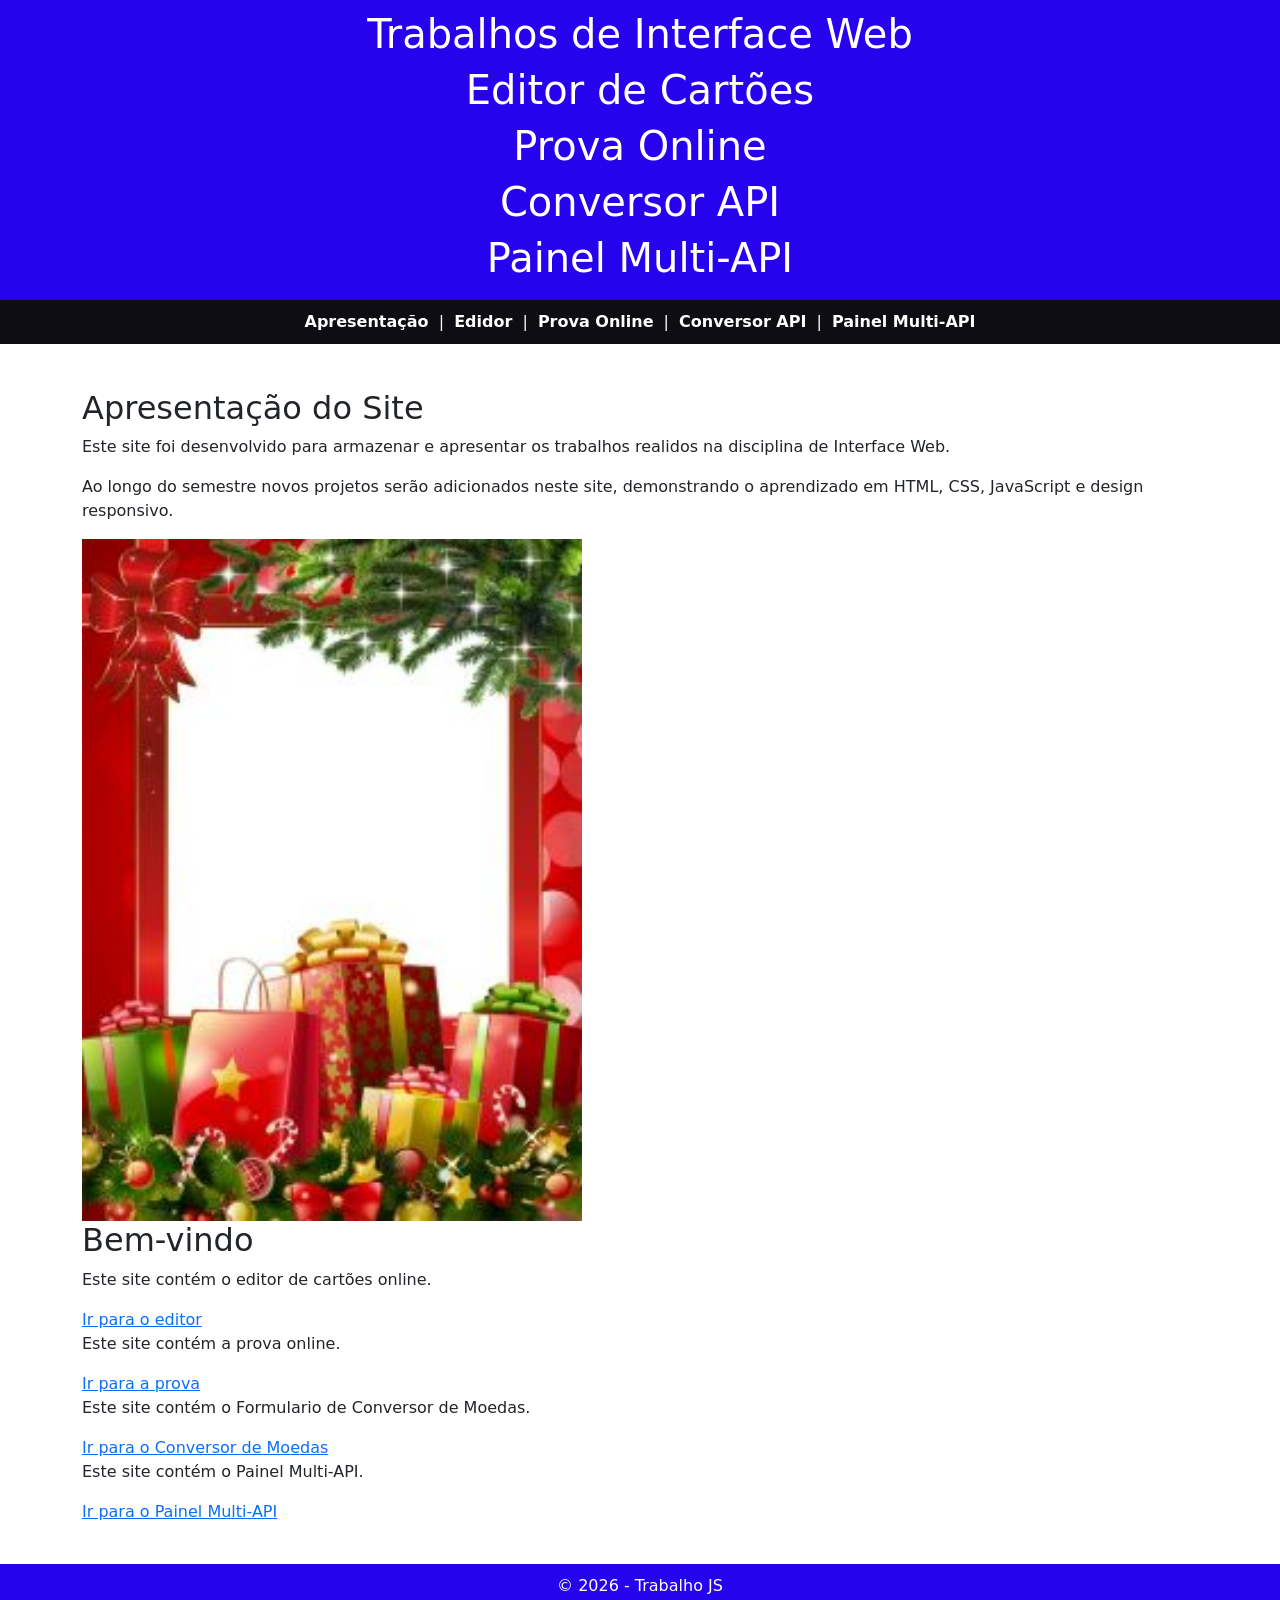
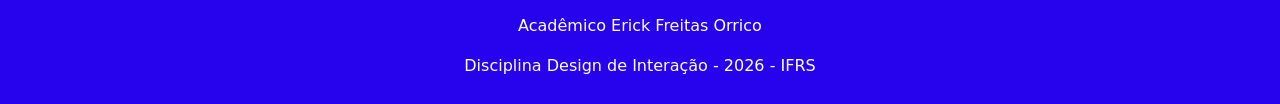
<file: Trabalho01DesignInterface3semestre/index.html>
<!DOCTYPE html>
<html lang="pt-br">
<head>
    <meta charset="UTF-8">
    <meta name="viewport" content="width=device-width, initial-scale=1.0">
    <title>Interface Web</title>

    <link rel="stylesheet" href="css/style.css">

    <link href="https://cdn.jsdelivr.net/npm/bootstrap@5.3.2/dist/css/bootstrap.min.css" rel="stylesheet">

     <script src="components/header.js" defer></script>
     <script src="components/nav.js" defer></script>
     <script src="components/footer.js" defer></script>

</head>

<body>


  
    

<my-header></my-header>


<my-nav></my-nav>

<main class="container mt-4">

     


     <h2>Apresentação do Site</h2>

<p>
Este site foi desenvolvido para armazenar e apresentar os trabalhos realidos na disciplina de Interface Web.
</p>

<p>
Ao longo do semestre novos projetos serão adicionados neste site,
demonstrando o aprendizado em HTML, CSS, JavaScript e design responsivo.
</p>

<img src="cartaoImagem/natal.jpg" class="img-fluid" width="500" height="350" alt="Catão de Natal">

     
     <h2>Bem-vindo</h2>
     <p>Este site contém o editor de cartões online.</p>
     <a href="editor.html">Ir para o editor</a>
     <p>Este site contém a prova online.</p>
     <a href="prova.html">Ir para a prova</a>
     <p>Este site contém o Formulario de Conversor de Moedas.</p>
     <a href="conversor.html">Ir para o Conversor de Moedas</a>
      <p>Este site contém o Painel Multi-API.</p>
     <a href="multiplas-apis.html">Ir para o Painel Multi-API</a>
</main>

 <my-footer></my-footer>
   
</body>
</html>
</file>
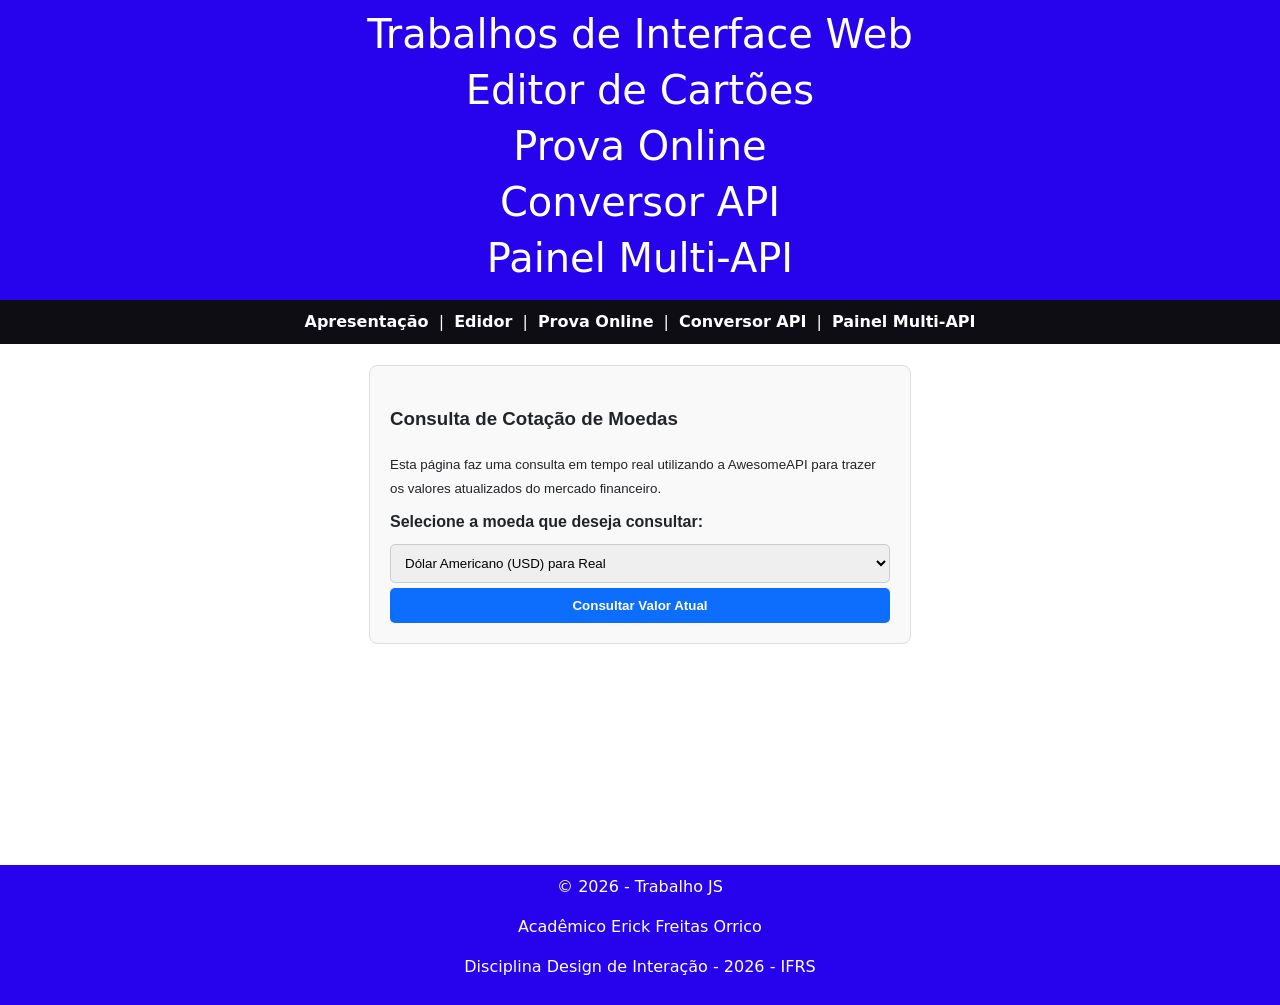
<file: Trabalho01DesignInterface3semestre/conversor.html>
<!DOCTYPE html>
<html lang="pt-br">
<head>
    <meta charset="UTF-8">
    <meta name="viewport" content="width=device-width, initial-scale=1.0">
    <title>Conversor de Moedas</title>

    <link rel="stylesheet" href="css/style.css">

    <link href="https://cdn.jsdelivr.net/npm/bootstrap@5.3.2/dist/css/bootstrap.min.css" rel="stylesheet">

    <script src="components/header.js" defer></script>
    <script src="components/nav.js" defer></script>
    <script src="components/footer.js" defer></script>
    <script src="components/conversor.js" defer></script>

</head>

<body>
    

    <my-header></my-header>

<my-nav></my-nav>

 <main>
    <my-conversor></my-conversor>
  </main>


  <my-footer></my-footer>
   
</body>
</html>
</file>
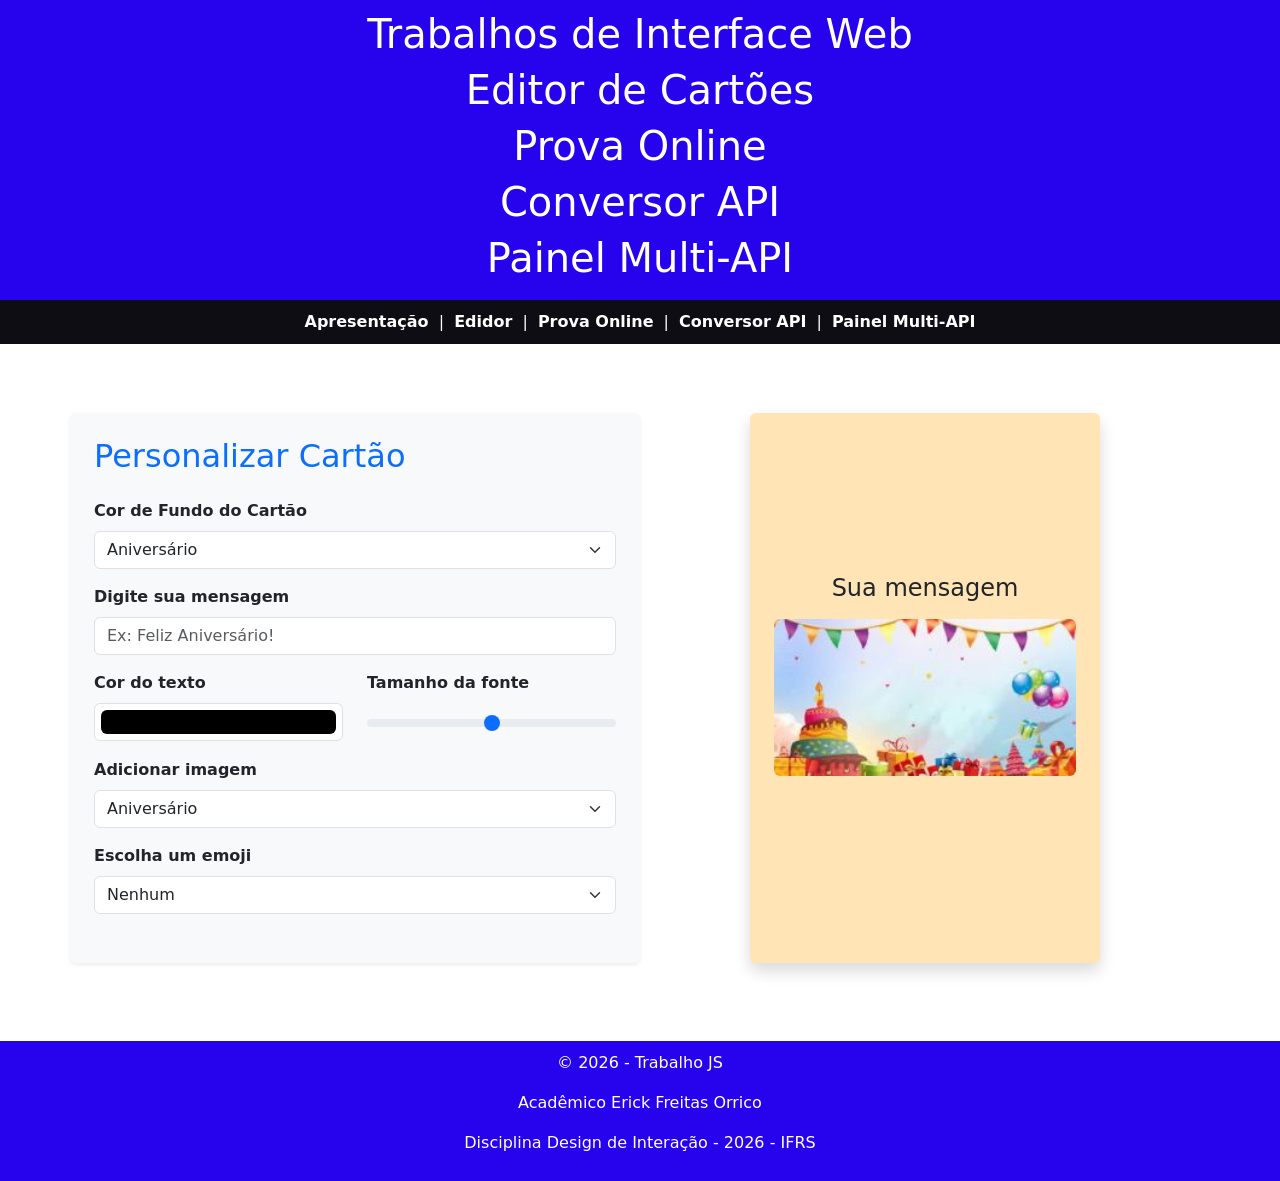
<file: Trabalho01DesignInterface3semestre/editor.html>
<!DOCTYPE html>
<html lang="pt-br">
<head>
    <meta charset="UTF-8">
    <meta name="viewport" content="width=device-width, initial-scale=1.0">
    <title>Editor de Cartões</title>

    <link rel="stylesheet" href="css/style.css">
    <link href="https://cdn.jsdelivr.net/npm/bootstrap@5.3.2/dist/css/bootstrap.min.css" rel="stylesheet">

    <script src="components/header.js" defer></script>
    <script src="components/nav.js" defer></script>
    <script src="components/footer.js" defer></script>
    <script src="components/script.js" defer></script>
</head>

<body>
     
    <my-header></my-header>
    <my-nav></my-nav>

    <main class="container my-5" style="min-height: 600px;">
        <div class="row g-4">
            
            <section class="col-md-6 formulario p-4 bg-light rounded shadow-sm">
                <h2 class="mb-4 text-primary">Personalizar Cartão</h2>

                <div class="mb-3">
                    <label for="corFundoCartao" class="form-label fw-bold">Cor de Fundo do Cartão</label>
                    <select id="corFundoCartao" class="form-select">
                        <option value="aniversario">Aniversário</option>
                        <option value="natal">Natal</option>
                        <option value="pascoa">Páscoa</option>
                    </select>
                </div>

                <div class="mb-3">
                    <label for="mensagem" class="form-label fw-bold">Digite sua mensagem</label>
                    <input type="text" id="mensagem" class="form-control" maxlength="40" placeholder="Ex: Feliz Aniversário!">
                </div>

                <div class="row mb-3">
                    <div class="col-6">
                        <label for="corTexto" class="form-label fw-bold">Cor do texto</label>
                        <input type="color" id="corTexto" class="form-control form-control-color w-100" value="#000000">
                    </div>
                    <div class="col-6">
                        <label for="tamanho" class="form-label fw-bold">Tamanho da fonte</label>
                        <input type="range" min="20" max="50" id="tamanho" class="form-range mt-2">
                    </div>
                </div>

                <div class="mb-3">
                    <label for="imagem" class="form-label fw-bold">Adicionar imagem</label>
                    <select id="imagem" class="form-select">
                        <option value="cartaoImagem/aniversario.jpg">Aniversário</option>
                        <option value="cartaoImagem/natal.jpg">Natal</option>
                        <option value="cartaoImagem/pascoa.jpg">Páscoa</option>
                    </select>
                </div>

                <div class="mb-3">
                    <label for="emoji" class="form-label fw-bold">Escolha um emoji</label>
                    <select id="emoji" class="form-select">
                        <option value="">Nenhum</option>
                        <option value="🎂">🎂 Aniversário</option>
                        <option value="🎄">🎄 Natal</option>
                        <option value="🐰">🐰 Páscoa</option>
                        <option value="🎉">🎉 Festa</option>
                        <option value="❤️">❤️ Amor</option>
                    </select>
                </div>
            </section>

            <section class="col-md-6 d-flex justify-content-center align-items-start">
                <div id="cartao" class="p-4 text-center shadow rounded" style="background: #ffe4b5; min-width: 320px; max-width: 450px; min-height: 400px; transition: 0.3s;">
                    <h2 id="textoCartao" class="mb-3" style="word-wrap: break-word;">Sua mensagem</h2>
                    
                    <img id="cartaoImagem" src="cartaoImagem/aniversario.jpg" class="img-fluid rounded mb-3" width="350" height="250" alt="Imagem do cartão">
                    
                    <div id="emojiCartao" style="font-size: 3rem;"></div>
                </div>
            </section>

        </div>
    </main>

    <my-footer></my-footer>
         
</body>
</html>
</file>
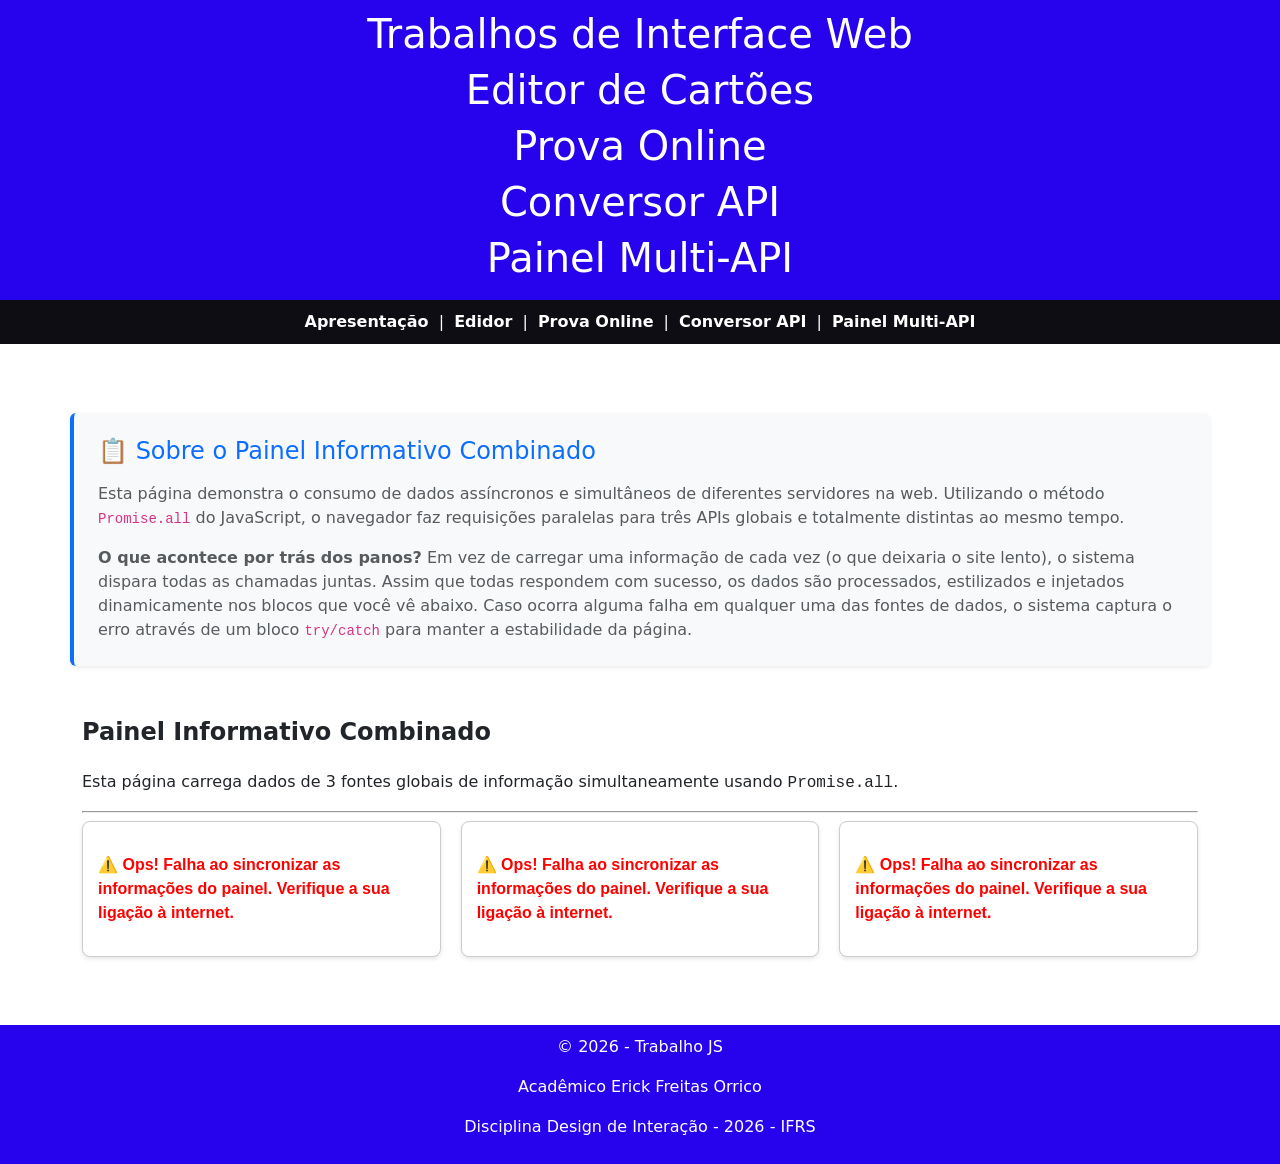
<file: Trabalho01DesignInterface3semestre/multiplas-apis.html>
<!DOCTYPE html>
<html lang="pt-br">
<head>
    <meta charset="UTF-8">
    <meta name="viewport" content="width=device-width, initial-scale=1.0">
    <title>Painel Multi-API Inteligente</title>

    <link rel="stylesheet" href="css/style.css">

    <link href="https://cdn.jsdelivr.net/npm/bootstrap@5.3.2/dist/css/bootstrap.min.css" rel="stylesheet">

    <script src="components/header.js" defer></script>
    <script src="components/nav.js" defer></script>
    <script src="components/footer.js" defer></script>
    <script src="components/dashboard.js" defer></script>

</head>

<body>
    

    <my-header></my-header>

<my-nav></my-nav>

 <main class="container my-5">
    
    <section class="row mb-5">
        <div class="col-12 bg-light p-4 rounded shadow-sm border-start border-primary border-4">
            <h2 class="h4 text-primary mb-3">📋 Sobre o Painel Informativo Combinado</h2>
            <p class="text-muted">
                Esta página demonstra o consumo de dados assíncronos e simultâneos de diferentes servidores na web. 
                Utilizando o método <code>Promise.all</code> do JavaScript, o navegador faz requisições paralelas para três APIs globais e totalmente distintas ao mesmo tempo.
            </p>
            <p class="text-muted mb-0">
                <strong>O que acontece por trás dos panos?</strong> Em vez de carregar uma informação de cada vez (o que deixaria o site lento), o sistema dispara todas as chamadas juntas. Assim que todas respondem com sucesso, os dados são processados, estilizados e injetados dinamicamente nos blocos que você vê abaixo. Caso ocorra alguma falha em qualquer uma das fontes de dados, o sistema captura o erro através de um bloco <code>try/catch</code> para manter a estabilidade da página.
            </p>
        </div>
    </section>

    <my-dashboard></my-dashboard>

</main>


  <my-footer></my-footer>
   
</body>
</html>
</file>
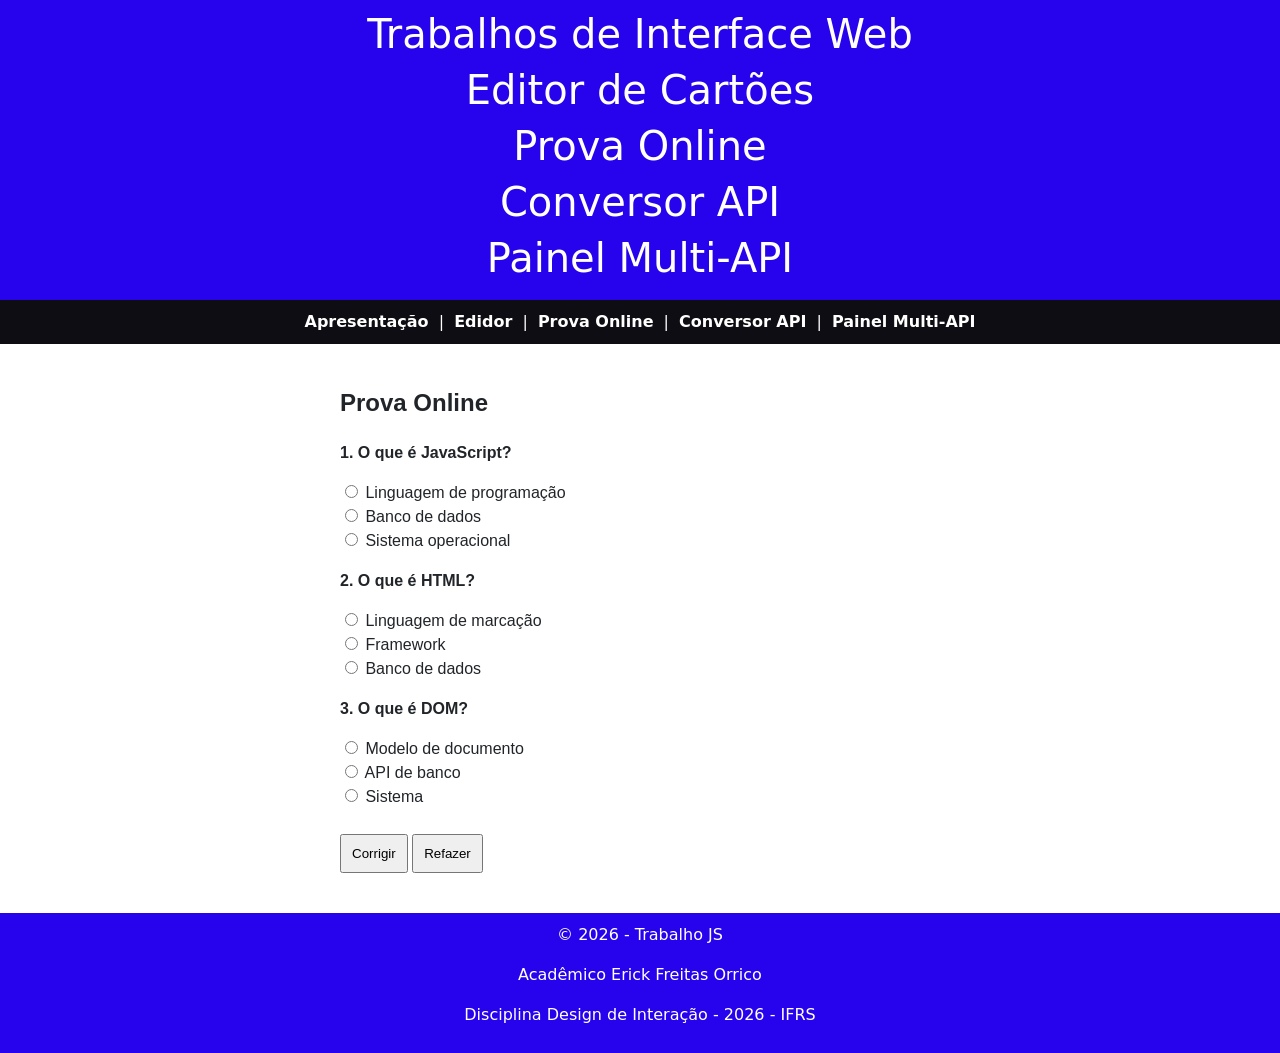
<file: Trabalho01DesignInterface3semestre/prova.html>
<!DOCTYPE html>
<html lang="pt-br">
<head>
    <meta charset="UTF-8">
    <meta name="viewport" content="width=device-width, initial-scale=1.0">
    <title>Prova Online</title>

    <link rel="stylesheet" href="css/style.css">

    <link href="https://cdn.jsdelivr.net/npm/bootstrap@5.3.2/dist/css/bootstrap.min.css" rel="stylesheet">

    <script src="components/header.js" defer></script>
    <script src="components/nav.js" defer></script>
    <script src="components/footer.js" defer></script>
    <script src="components/prova.js" defer></script>

</head>

<body>


    <my-header></my-header>  

   <my-nav></my-nav>

  <main>
    <my-prova></my-prova>
  </main>

 <my-footer></my-footer>
   
</body>
</html>
</file>
<file: Trabalho01DesignInterface3semestre/css/style.css>
*{
margin:0;
padding:0;
box-sizing:border-box;
}

body{
font-family:Arial;
background:#f4f4f4;
}

/* cabeçalho */

header{
background:#2603ec;
color:white;
text-align:center;
padding:20px;
}

/* menu */

nav{
background:#34495e;
}

nav ul{
display:flex;
justify-content:center;
list-style:none;
}

nav li{
margin:15px;
}

nav a{
color:white;
text-decoration:none;
font-weight:bold;
}

/* main */

/* Garante que a área de conteúdo central já comece com um espaço reservado */
main {
    display: block;
    min-height: 500px; /* Dá uma altura padrão para a área das perguntas/cards */
    padding: 20px 0;
}

main{
max-width:900px;
margin:auto;
padding:20px;
background:white;
justify-content:center;
/*text-align:center;*/
}

/* footer */

footer{
background:#2c3e50;
color:white;
text-align:center;
padding:15px;
margin-top:20px;
}

/* editor */

.editor{
display:flex;
gap:30px;
flex-wrap:wrap;
}



.formulario{
flex:1;
min-width:250px;
}

.cartao{
flex:1;
display:flex;
justify-content:center;
align-items:center;
}

#imagemCartao{

max-width:120px;
margin-bottom:10px;

}

#textoCartao{

font-size:24px;

}

/* cartão */

#cartao{
width:350px;
height:550px;
border-radius:10px;
background:white;
display:flex;
flex-direction:column;
justify-content:center;
align-items:center;
text-align:center;
box-shadow:0 0 10px rgba(0,0,0,0.2);

text-align:center;
padding:20px;

}

/* responsivo */

@media(max-width:700px){

.editor{
flex-direction:column;
}

}

#emojiCartao{

font-size:40px;
margin-top:10px;

}

body {
  font-family: Arial;
  margin: 0;
}

header, footer {
  background: #2603ec;
  color: white;
  padding: 10px;
  text-align: center;
}

nav{
  background: #0e0d13;
  color: white;
  padding: 10px;
  text-align: center;
}

nav a {
  
  color: white;
  margin: 5px;
}

main {
  padding: 20px;
}

/* responsivo */
@media (max-width: 600px) {
  body {
    font-size: 14px;
  }
}

my-header {
    display: block;
    min-height: 120px; /* Evita que o topo da página comece com tamanho zero */
}
my-nav {
    display: block;
    min-height: 50px;
}

/* Reserva o espaço do topo antes do JS carregar */
my-header {
    display: block;
    min-height: 120px; /* Ajuste para a altura real do seu cabeçalho */
    background-color: #0d6efd; /* Evita um flash em branco */
}

my-nav {
    display: block;
    min-height: 45px; /* Ajuste para a altura real do seu menu */
}
</file>
